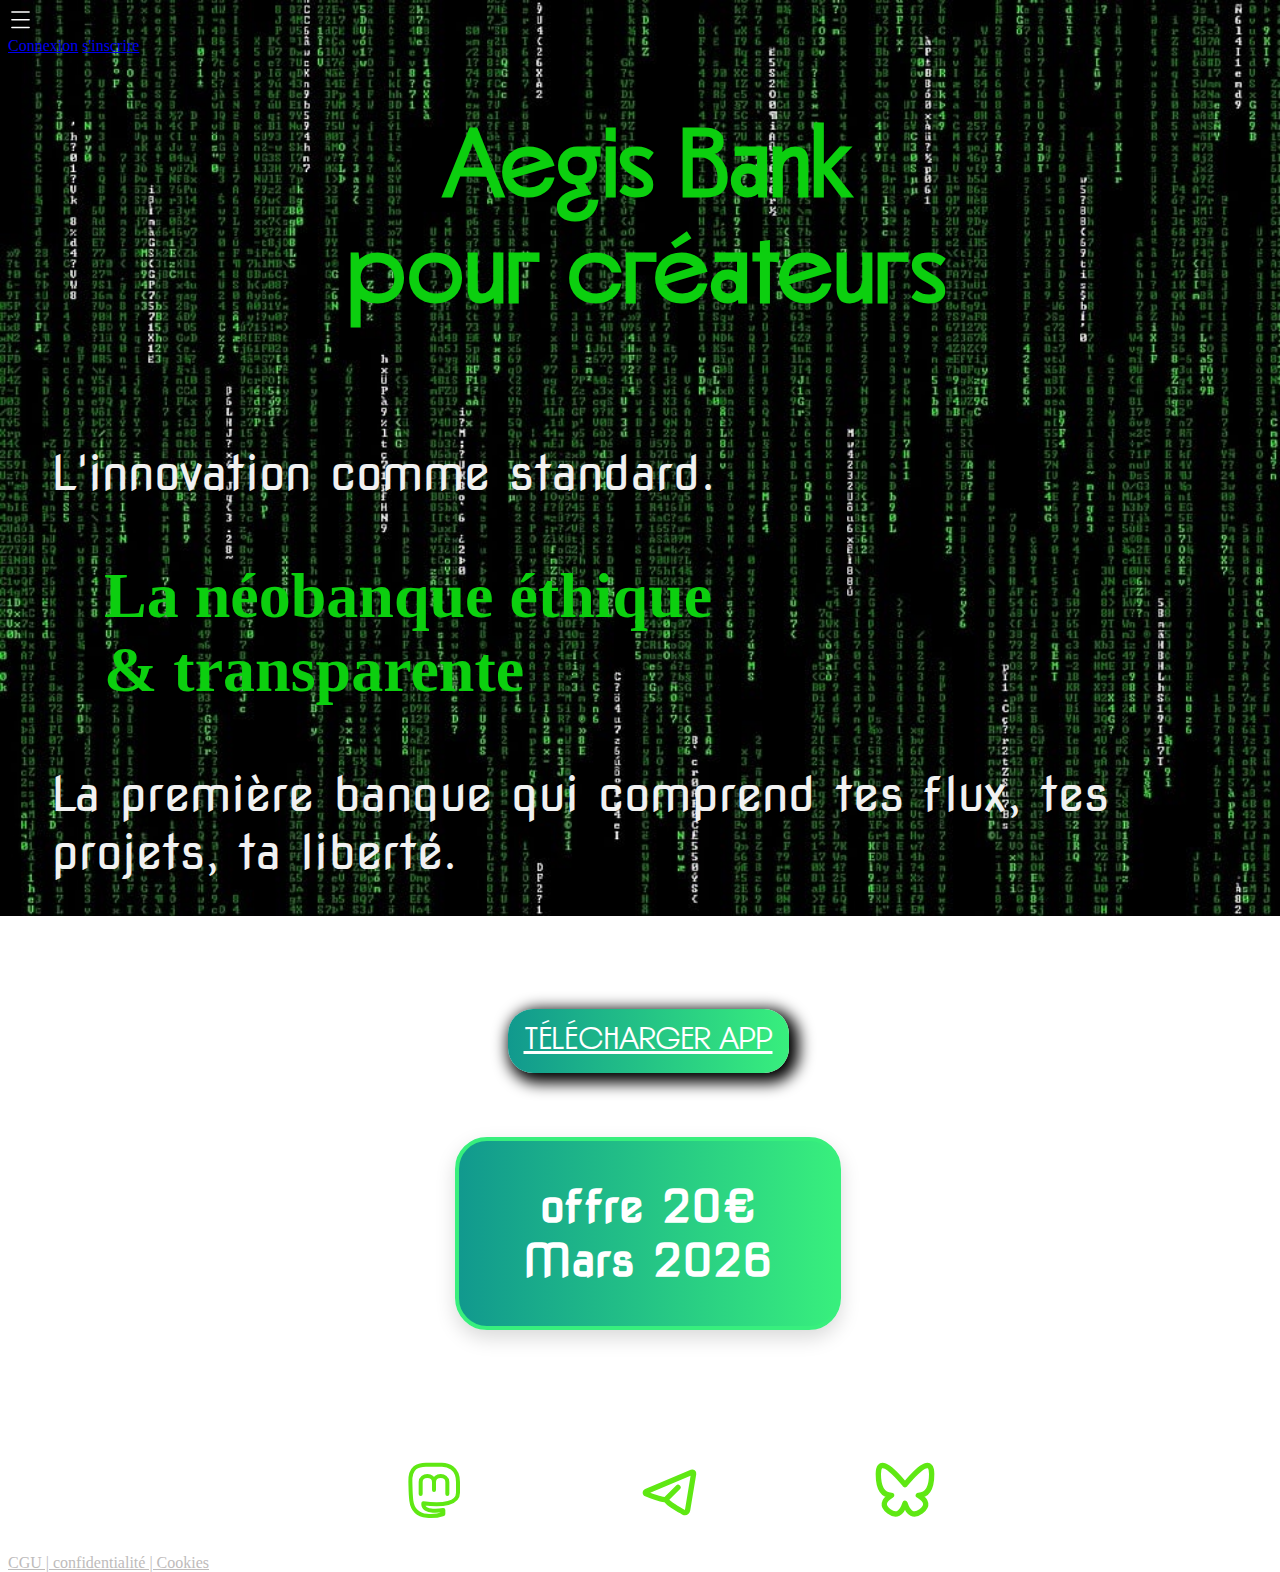
<file: index.html>
<!DOCTYPE html>
<html>
  <head>
    <title>Aegis 2.0</title>
    <link rel="stylesheet" href="style.css" />
  </head>
  <body>
    <!-- ----------------------burger---------------------- -->

    <header>
      <a class="header-burger__icon" href="#"></a>
        <svg
          xmlns="http://www.w3.org/2000/svg"
          width="25"
          height="25"
          viewBox="0 1 16 14"
        >
          <path
            fill="white"
            d="M2 2.5a.5.5 0 0 1 .5-.5h11a.5.5 0 0 1 0 1h-11a.5.5 0 0 1-.5-.5m0 5a.5.5 0 0 1 .5-.5h11a.5.5 0 0 1 0 1h-11a.5.5 0 0 1-.5-.5m.5 4.5a.5.5 0 0 0 0 1h11a.5.5 0 0 0 0-1z"
          />
        </svg>
      </a>

      <div class="button-login">
        <a class="connexion btn--style" href="#">Connexion</a>
      <a class="inscription btn--style " href="#">s'inscrire</a>
      </div>

      <!-- --------------------titre----------------- -->

      <div class="tittle">
        <h1>
          Aegis Bank <br />
          pour créateurs
        </h1>

        <!-- ------------------citation--------------- -->
      </div>
      <div class="intro">
        <p>L'innovation comme standard.</p>

        <h2>
          La néobanque éthique <br />
          & transparente
        </h2>

        <p>
          <span>La première banque qui comprend tes flux,</span>
          <span>tes projets, ta liberté. </span>
        </p>
      </div>
    </header>

    <main>
      <!-- ---------- CTA connect ---------------- -->
      <div class="cta-container">
        
        <a class="cta-connect" href="#">télécharger APP</a>
      </div>

      <!-- -- ------ card reduction ----------------  -->

      <div class="card-container">
        <p class="rotate-center">
          offre 20€ <br />
          Mars 2026
        </p>
      </div>
    </main>

    <footer>
      <!-- ------------partner------------------ -->

      <div class="button">
        <p>
          <svg
            xmlns="http://www.w3.org/2000/svg"
            width="4em"
            height="4em"
            viewBox="0 0 24 24"
          >
            <g
              fill="none"
              stroke="#5fe813"
              stroke-linecap="round"
              stroke-linejoin="round"
              stroke-width="1.5"
            >
              <path d="M7 13.5V9c0-3 5-3 5 0v3m5 1.5V9c0-3-5-3-5 0v3" />
              <path
                d="M8 17c7.5 1 13 0 13-4V9c0-5.5-4-6.5-6-6.5H9c-3 0-6.067 1-5.863 6.5c.074 1.987.036 4.385.363 7c1 8 10.5 5.5 12 5v-1.5S7.5 21 8 17"
              />
            </g>
          </svg>
        </p>
        <p>
          <svg
            xmlns="http://www.w3.org/2000/svg"
            width="4em"
            height="4em"
            viewBox="0 0 24 24"
          >
            <g fill="none" fill-rule="evenodd">
              <path
                d="m12.593 23.258l-.011.002l-.071.035l-.02.004l-.014-.004l-.071-.035q-.016-.005-.024.005l-.004.01l-.017.428l.005.02l.01.013l.104.074l.015.004l.012-.004l.104-.074l.012-.016l.004-.017l-.017-.427q-.004-.016-.017-.018m.265-.113l-.013.002l-.185.093l-.01.01l-.003.011l.018.43l.005.012l.008.007l.201.093q.019.005.029-.008l.004-.014l-.034-.614q-.005-.018-.02-.022m-.715.002a.02.02 0 0 0-.027.006l-.006.014l-.034.614q.001.018.017.024l.015-.002l.201-.093l.01-.008l.004-.011l.017-.43l-.003-.012l-.01-.01z"
              />
              <path
                fill="#5fe813"
                d="M21.84 6.056a1.5 1.5 0 0 0-2.063-1.626l-17.1 7.2c-1.192.502-1.253 2.226 0 2.746a57 57 0 0 0 3.774 1.418c1.168.386 2.442.743 3.463.844c.279.334.63.656.988.95c.547.45 1.205.913 1.885 1.357c1.362.89 2.873 1.741 3.891 2.295c1.217.66 2.674-.1 2.892-1.427zM4.594 12.993l15.124-6.368l-2.118 12.84c-.999-.543-2.438-1.356-3.72-2.194a20 20 0 0 1-1.709-1.229a8 8 0 0 1-.426-.374l3.961-3.96a1 1 0 0 0-1.414-1.415L9.955 14.63c-.734-.094-1.756-.366-2.878-.736a49 49 0 0 1-2.482-.902Z"
              />
            </g>
          </svg>
        </p>
        <p>
          <svg
            xmlns="http://www.w3.org/2000/svg"
            width="4em"
            height="4em"
            viewBox="0 0 24 24"
          >
            <path
              fill="none"
              stroke="#5fe813"
              stroke-linecap="round"
              stroke-linejoin="round"
              stroke-width="2"
              d="M12 10Q2-2 2 6t5 8q-5 3-1 6t6-3q2 6 6 3t-1-6q5 0 5-8t-10 4"
            />
          </svg>
        </p>
      </div>

      <!-- -------------------confidentiality------------- -->

      <a href="#" class="footer"> CGU | confidentialité | Cookies </a>
    </footer>
  </body>
</html>
</file>
<file: style.css>
@import "./styles/all-variables.css";

body {
  background-image: url(./images/matrix-2354492_1280.jpg);

  background-repeat: no-repeat;
  background-size: cover;
}
body {
  height: 100vh;
  width: 100vw;
  max-height: 100vh;
  max-width: 100vw;
}
/* ----------burger--------- */
.header-brg__icon {
  background: var(--third-color);
  width: 6rem;
  height: 6rem;
  margin-top: 2.5rem;
  margin-left: 1.2rem;
  display: inline-flex;
  align-items: center;
  justify-content: center;
  vertical-align: middle;
  border: 2px double #38ef7d;
  border-radius: 25px;
  
}

.header-brg svg {
  width: 2.4rem;
  height: 2.4rem;
  display: block;
}


/* ----------titre---------- */
h1 {
  text-align: center;
  font-family: var(--font-H);
  font-size: 6rem;

  color: var(--color-primary);
}
/* ---------------intro------------- */
.intro {
  display: flex;
  flex-direction: column;
  gap: 0.6rem;
  font-size: 3rem;
  margin-top: 0.5rem;
}

p {
  font-family: var(--font-title);
  color: var(--second-color);
  display: block;
  margin-left: 2.7rem;
}

h2 {
  color: var(--color-primary);

  font-size: 4rem;
  margin-left: 6rem;
  margin-top: 0;
  margin-bottom: 0;
}
/* -----------cta-connection------- */
.cta-container {
  display: flex;
  gap: 3rem;
  justify-content: center;
  position: relative;
  margin-top: 5rem;
}


.cta-container a {
  color: rgb(255, 255, 255);
  font-size: 2rem;
  line-height: 2rem;
  padding: 1rem;
  border-radius: 25px;
  font-family: var(--font-H);
  font-weight: normal;
  text-decoration: underline;
  font-style: normal;
  font-variant: normal;
  text-transform: uppercase;
  background-image: var(--third-color);
  box-shadow: rgb(0, 0, 0) 5px 5px 15px 5px;
  /* border: 2px double #38ef7d; */
  display: inline-block;
}

/* --------- cta  connect------------ */
.cta-container .cta-connect {
  color: rgb(255, 255, 255);
  font-size: 2rem;
  line-height: 2rem;
  padding: 1rem;
  border-radius: 25px;
  font-family: var(--font-H);
  font-weight: normal;
  text-decoration: underline;
  font-style: normal;
  font-variant: normal;
  text-transform: uppercase;
  background-image: var(--third-color);
  box-shadow: rgb(0, 0, 0) 5px 5px 15px 5px;
  border: 2px double #38ef7d (28, 110, 164);
  display: inline-block;
  
}

/* --------------card réduction---------- */
.card-container {
  
  width: fit-content;
  padding: 2.4rem 4rem;
  margin: 2rem auto;
  background: var(--third-color);
  border-radius: 2rem;
  border: 4px solid #38ef7d;
  box-shadow: 0 8px 20px rgba(0, 0, 0, 0.15);
  text-align: center;
  margin-top: 4rem;
}

.card-container p {
  font-family: var(--font-title);
  font-size: 2.8rem;
  font-weight: bold;
  margin: 0;
  color: rgb(255, 255, 255);
}

/* --------------animation card---------- */
.rotate-center {
  -webkit-animation: rotate-center 0.6s ease-in-out both 3;
  animation: rotate-center 0.6s ease-in-out both 3;
}
.card-container:hover .rotate-center

/*----- animation rotate-center x3--------*/
@-webkit-keyframes rotate-center {
  0% {
    -webkit-transform: rotate(0);
    transform: rotate(0);
  }
  100% {
    -webkit-transform: rotate(360deg);
    transform: rotate(360deg);
  }
}
@keyframes rotate-center {
  0% {
    -webkit-transform: rotate(0);
    transform: rotate(0);
  }
  100% {
    -webkit-transform: rotate(360deg);
    transform: rotate(360deg);
  }
}

/* ----------------partner-------------------- */

.cta-container button {
  background: linear-gradient(90deg, #11998e 0%, #38ef7d 100%);
  border: rgb(59, 194, 17) solid 0.12rem;
  cursor: pointer;
  padding: 0.8rem 1.5rem;
  font-weight: bold;
  
}

.button {
  margin-top: 6rem;
  padding: 0.8rem 1.5rem;
  font-weight: bold;
  box-shadow: 4rem;
  padding-top: 1rem;
  display: flex;
  justify-content: center;
  gap: 8rem;
}

.footer {
  color: #bebbbb;
  font-size: 1rem;
  margin-bottom: 0;
  text-align: center;
}

/* text-decoration:none =enleve le souligne

color:inherit  = enleve la couleur de base*/
</file>
